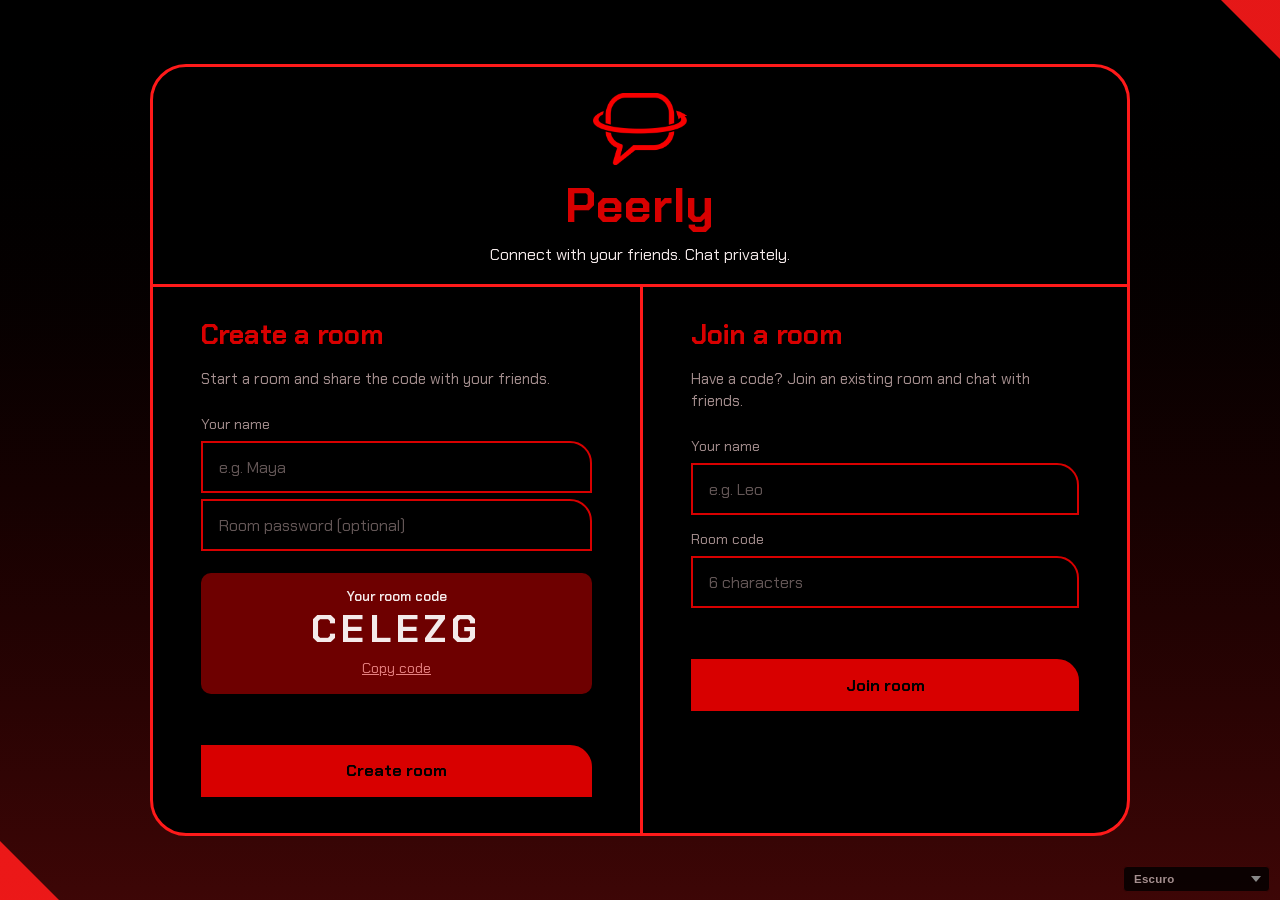
<file: index.html>
<!DOCTYPE html>
<html lang="en">
<head>
<meta charset="utf-8">
<meta name="viewport" content="width=device-width, initial-scale=1, viewport-fit=cover">
<meta name="theme-color" content="#8f0014">
<link rel="manifest" href="manifest.webmanifest">
<title>Peerly</title>
<link href="https://fonts.googleapis.com/css2?family=Chakra+Petch:wght@400;500;600;700&display=swap" rel="stylesheet">
<link rel="stylesheet" href="css/themes.css?v=12">
<link rel="stylesheet" href="css/base.css">
<link rel="stylesheet" href="css/login.css">
<link rel="icon" href="icon.png" type="image/png">
<script src="js/theme.js?v=12"></script>
</head>
<body>

<section id="login">
  <div class="card">
    <header>
      <img src="logo.png"/>
      <h1>Peerly</h1>
      <p>Connect with your friends. Chat privately.</p>
    </header>
    <div class="cols">
      <div class="col">
        <h2>Create a room</h2>
        <p class="sub">Start a room and share the code with your friends.</p>
        <div class="field">
          <label for="cName">Your name</label>
          <input class="input" id="cName" maxlength="20" autocomplete="nickname" placeholder="e.g. Maya">
          <input class="input" id="cPass" type="password" autocomplete="new-password"
          placeholder="Room password (optional)" aria-label="Room password (optional)">
        </div>
        
        <div class="codebox">
          <small>Your room code</small>
          <strong id="newCode" aria-live="polite">------</strong>
          <button type="button" id="copyBtn">Copy code</button>
        </div>
        <p class="err" id="cErr" role="alert"></p>
        <button class="btn" id="createBtn">Create room</button>
      </div>
      <div class="col">
        <h2>Join a room</h2>
        <p class="sub">Have a code? Join an existing room and chat with friends.</p>
        <div class="field">
          <label for="jName">Your name</label>
          <input class="input" id="jName" maxlength="20" autocomplete="nickname" placeholder="e.g. Leo">
        </div>
        <div class="field">
          <label for="jCode">Room code</label>
          <input class="input" id="jCode" maxlength="6" autocapitalize="characters" autocomplete="off" placeholder="6 characters">
        </div>
        <p class="err" id="jErr" role="alert"></p>
        <button class="btn" id="joinBtn">Join room</button>
      </div>
    </div>
  </div>
</section>

<div class="themePick"><select class="themeSelect" aria-label="Theme" title="Theme"></select></div>

<script src="js/config.js"></script>
<script src="js/login.js"></script>
<script src="js/pwa.js"></script>
</body>
</html>
</file>
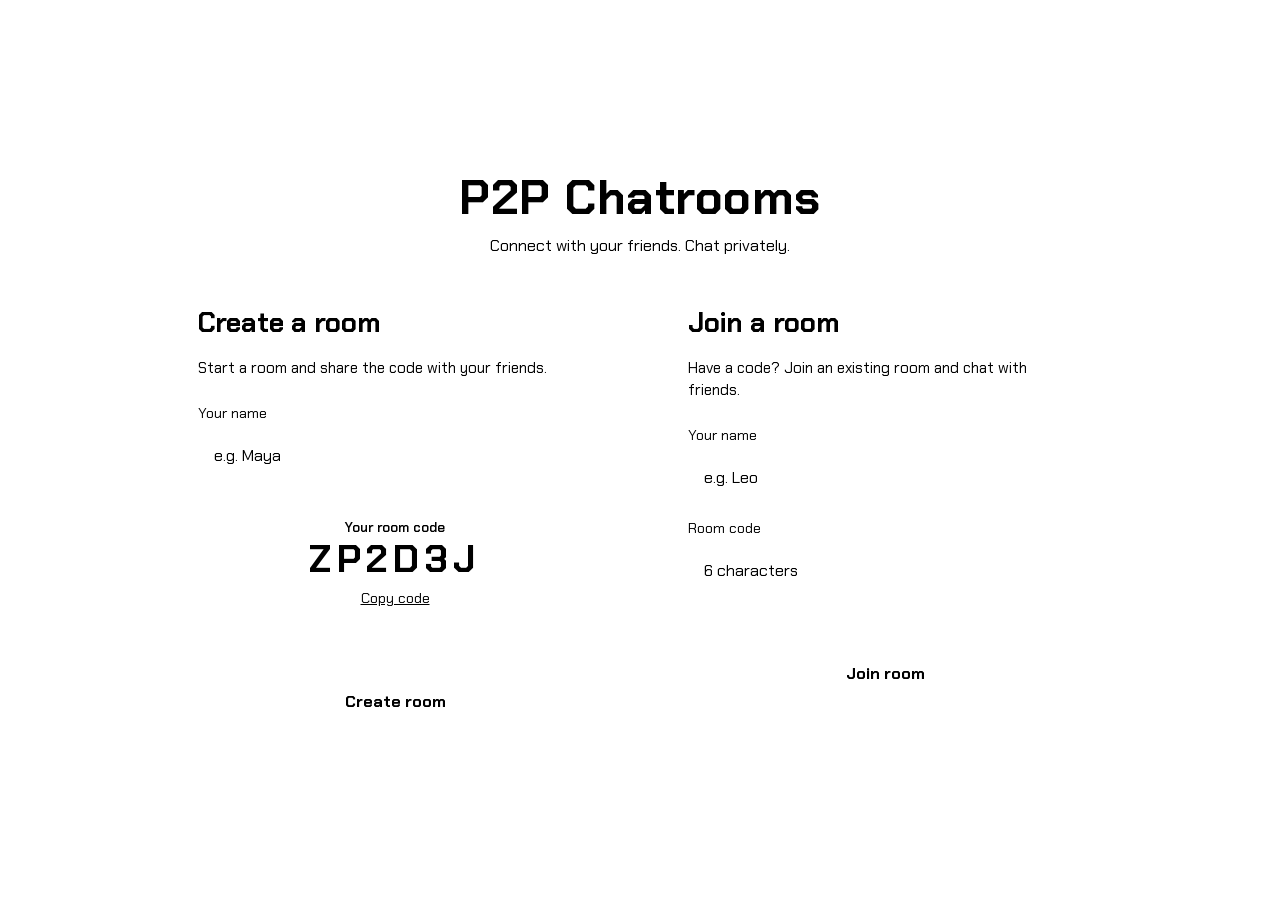
<file: login.html>
<!DOCTYPE html>
<html lang="en">
<head>
<meta charset="utf-8">
<meta name="viewport" content="width=device-width, initial-scale=1, viewport-fit=cover">
<title>P2P Chatrooms</title>
<link href="https://fonts.googleapis.com/css2?family=Chakra+Petch:wght@400;500;600;700&display=swap" rel="stylesheet">
<link rel="stylesheet" href="css/base.css">
<link rel="stylesheet" href="css/login.css">
</head>
<body>

<section id="login">
  <div class="card">
    <header>
      <h1>P2P Chatrooms</h1>
      <p>Connect with your friends. Chat privately.</p>
    </header>
    <div class="cols">
      <div class="col">
        <h2>Create a room</h2>
        <p class="sub">Start a room and share the code with your friends.</p>
        <div class="field">
          <label for="cName">Your name</label>
          <input class="input" id="cName" maxlength="20" autocomplete="nickname" placeholder="e.g. Maya">
        </div>
        <div class="codebox">
          <small>Your room code</small>
          <strong id="newCode" aria-live="polite">------</strong>
          <button type="button" id="copyBtn">Copy code</button>
        </div>
        <p class="err" id="cErr" role="alert"></p>
        <button class="btn" id="createBtn">Create room</button>
      </div>
      <div class="col">
        <h2>Join a room</h2>
        <p class="sub">Have a code? Join an existing room and chat with friends.</p>
        <div class="field">
          <label for="jName">Your name</label>
          <input class="input" id="jName" maxlength="20" autocomplete="nickname" placeholder="e.g. Leo">
        </div>
        <div class="field">
          <label for="jCode">Room code</label>
          <input class="input" id="jCode" maxlength="6" autocapitalize="characters" autocomplete="off" placeholder="6 characters">
        </div>
        <p class="err" id="jErr" role="alert"></p>
        <button class="btn" id="joinBtn">Join room</button>
      </div>
    </div>
  </div>
</section>

<script src="js/config.js"></script>
<script src="js/login.js"></script>
</body>
</html>
</file>
<file: css/themes.css>
/* ============================================================
   Peerly themes. Colors only: every rule in the other
   stylesheets reads these variables, no layout lives here.

   Per theme you set 9 values; the rest is derived from them.
   ============================================================ */

/* 10. Escuro: the classic dark theme (default) */
:root, :root[data-theme="escuro"]{
  color-scheme:dark;
  --bg:#050000; --panel:#000; --line:#ff1a1a; --red:#d80000; --deep:#6e0000;
  --text:#f4eaea; --muted:#a58f8f; --ok:#3ddc84; --on-accent:#000;
  --err:#ff7a7a; --speak:#7dffb0;
}

/* ---------- derived values (shared by every theme) ---------- */
:root, :root[data-theme]{
  --hover:color-mix(in srgb,var(--red) 14%,var(--panel));
  --border:color-mix(in srgb,var(--line) 24%,var(--panel));
  --border-soft:color-mix(in srgb,var(--line) 15%,var(--panel));
  --dot:color-mix(in srgb,var(--muted) 30%,var(--panel));
  --dot-line:color-mix(in srgb,var(--muted) 50%,var(--panel));
  --poll-bg:color-mix(in srgb,var(--text) 18%,var(--panel));
  --poll-hover:color-mix(in srgb,var(--text) 28%,var(--panel));
  --leave-bg:color-mix(in srgb,var(--red) 28%,var(--panel));
  --login-from:var(--panel);
  --login-to:color-mix(in srgb,var(--line) 24%,var(--panel));
  --link:color-mix(in srgb,var(--red) 45%,var(--text));
  --placeholder:color-mix(in srgb,var(--muted) 60%,var(--panel));
}

/* ===================== THEMED PALETTES ===================== */

/* 1. Mercenary: warm brown and burnt orange */
:root[data-theme="mercenary"]{
  color-scheme:dark;
  --bg:#1c1713; --panel:#2a231d; --line:#8f6f45; --red:#e0643a; --deep:#6b2f1e;
  --text:#f3e5c8; --muted:#b39f80; --ok:#6fcf6a; --on-accent:#1b1511;
  --err:#ff8a6a; --speak:#8fe08a;
}

/* 2. Island Life: cream and leaf green (light) */
:root[data-theme="island-life"]{
  color-scheme:light;
  --bg:#f4ecd2; --panel:#fffaec; --line:#6cc48a; --red:#2b9157; --deep:#cdeccd;
  --text:#5a4630; --muted:#8a7a60; --ok:#2e9e5b; --on-accent:#ffffff;
  --err:#c2443a; --speak:#1fbf6d;
}

/* 3. Operator: steel blue and tactical yellow */
:root[data-theme="operator"]{
  color-scheme:dark;
  --bg:#101318; --panel:#1a1e25; --line:#4f7ab8; --red:#f0b23a; --deep:#3a3318;
  --text:#e8e6df; --muted:#8f959e; --ok:#7fd35a; --on-accent:#13161b;
  --err:#ff8a7a; --speak:#9be97a;
}

/* 4. Test Chamber: lab white and safety orange (light) */
:root[data-theme="test-chamber"]{
  color-scheme:light;
  --bg:#dde3e8; --panel:#f8fafb; --line:#2f3a44; --red:#d95f00; --deep:#cfe6f7;
  --text:#1d252c; --muted:#5b6872; --ok:#1e88e5; --on-accent:#ffffff;
  --err:#c62828; --speak:#1e88e5;
}

/* 5. Cubelands: dirt and grass */
:root[data-theme="cubelands"]{
  color-scheme:dark;
  --bg:#1d1812; --panel:#2a2117; --line:#5aa832; --red:#5fb336; --deep:#4a3622;
  --text:#eadfc8; --muted:#a8987a; --ok:#7bd44a; --on-accent:#0f1f08;
  --err:#ff8470; --speak:#9af06a;
}

/* 6. Speed Rush: electric blue and gold */
:root[data-theme="speed-rush"]{
  color-scheme:dark;
  --bg:#050f2e; --panel:#0a1b52; --line:#2c75ff; --red:#ffd21f; --deep:#143a9c;
  --text:#ffffff; --muted:#9bb4f0; --ok:#4cf09a; --on-accent:#0a1030;
  --err:#ff8a8a; --speak:#4cf09a;
}

/* 7. Neon Nights: neon magenta and cyan on night violet */
:root[data-theme="neon-nights"]{
  color-scheme:dark;
  --bg:#080510; --panel:#110a1f; --line:#05d9e8; --red:#ff2a6d; --deep:#4a1048;
  --text:#f1f1ff; --muted:#8d84b3; --ok:#fcee0a; --on-accent:#0a0512;
  --err:#ff7aa0; --speak:#fcee0a;
}

/* 8. Space Command: amber console, holo blue, deep space */
:root[data-theme="space-command"]{
  color-scheme:dark;
  --bg:#03060b; --panel:#080e17; --line:#2f8fe0; --red:#ff8a1f; --deep:#10345a;
  --text:#dbeaff; --muted:#7f9bb8; --ok:#3ddc84; --on-accent:#1a0d00;
  --err:#ff8a7a; --speak:#6fe9ff;
}

/* 9. Containment: hazard amber on facility olive */
:root[data-theme="containment"]{
  color-scheme:dark;
  --bg:#0d100a; --panel:#161a10; --line:#ff8c00; --red:#ff9a1a; --deep:#44350c;
  --text:#f2e6bf; --muted:#9a9570; --ok:#8fe03a; --on-accent:#140f00;
  --err:#ff8a6a; --speak:#b6f060;
}

/* ====================== GENERAL THEMES ===================== */

/* 11. Deep Ocean: deep blue and turquoise */
:root[data-theme="deep-ocean"]{
  color-scheme:dark;
  --bg:#02101b; --panel:#061b2b; --line:#14b8c4; --red:#1fd1c2; --deep:#0b4a6b;
  --text:#dff6ff; --muted:#7fb0c4; --ok:#3ddc84; --on-accent:#02161c;
  --err:#ff8a8a; --speak:#7dffe0;
}

/* 12. Sakura: soft pink and cream (light) */
:root[data-theme="sakura"]{
  color-scheme:light;
  --bg:#fff0ea; --panel:#fffaf4; --line:#f0a0b8; --red:#d0517c; --deep:#fbd6e2;
  --text:#4a2b36; --muted:#95707c; --ok:#3a9d6a; --on-accent:#ffffff;
  --err:#c2334f; --speak:#2fb57a;
}

/* 13. Arctic: icy blue (light) */
:root[data-theme="arctic"]{
  color-scheme:light;
  --bg:#e4f1fa; --panel:#f7fcff; --line:#79bde6; --red:#1d79bb; --deep:#cde6f6;
  --text:#12324a; --muted:#587a93; --ok:#1f9d6b; --on-accent:#ffffff;
  --err:#c23b3b; --speak:#17b27c;
}

/* 14. Starlight: midnight blue and lavender */
:root[data-theme="starlight"]{
  color-scheme:dark;
  --bg:#080a22; --panel:#0f1236; --line:#9a89ff; --red:#b8a6ff; --deep:#2b2872;
  --text:#ece9ff; --muted:#a09bd0; --ok:#6be3b4; --on-accent:#13103a;
  --err:#ff9ab0; --speak:#8ff0cf;
}

/* 15. Mystic Forest: dark green and natural tones */
:root[data-theme="mystic-forest"]{
  color-scheme:dark;
  --bg:#09130e; --panel:#112019; --line:#6a9a5e; --red:#86b87c; --deep:#2f4125;
  --text:#e6efdc; --muted:#9bb09a; --ok:#a6d96a; --on-accent:#0c1a10;
  --err:#ffa08a; --speak:#c1f27a;
}
</file>
<file: css/base.css>
:root{
    box-sizing:border-box;
  padding-top:env(safe-area-inset-top,0px); padding-bottom:env(safe-area-inset-bottom,0px);
}
html{scroll-padding-top:env(safe-area-inset-top,0px)}
*,*::before,*::after{box-sizing:inherit}
html,body{height:100%;margin:0}
body{background:var(--bg);color:var(--text);font-family:"Chakra Petch","Segoe UI",system-ui,sans-serif;line-height:1.45}
button,input{font:inherit;color:inherit}
:focus-visible{outline:2px solid var(--text);outline-offset:2px}
[hidden]{display:none!important}

/* theme picker: bottom-right on the login page, bottom of the left sidebar in the room.
   Tinted by the current theme so it blends in. */
.themePick{position:fixed;right:10px;bottom:calc(8px + env(safe-area-inset-bottom,0px));z-index:200}
.left .themePick{position:static;flex:none;padding:8px}
.themeSelect{
  appearance:none;-webkit-appearance:none;
  height:26px;width:100%;min-width:120px;max-width:170px;padding:0 24px 0 10px;border-radius:4px;
  border:1px solid var(--border);
  background:color-mix(in srgb,var(--panel) 80%,transparent)
    url("data:image/svg+xml,%3Csvg xmlns='http://www.w3.org/2000/svg' width='10' height='6'%3E%3Cpath d='M0 0l5 6 5-6z' fill='%23888'/%3E%3C/svg%3E") no-repeat right 8px center;
  color:var(--muted);font-size:.72rem;font-weight:600;letter-spacing:.02em;cursor:pointer;
  transition:border-color .15s,color .15s;
}
.themeSelect:hover,.themeSelect:focus-visible{border-color:var(--red);color:var(--text)}
.themeSelect option,.themeSelect optgroup{background:var(--panel);color:var(--text)}
</file>
<file: css/login.css>
/* ---------- Login ---------- */
#login{min-height:100%;display:grid;place-items:center;padding:24px;position:relative;overflow:hidden;
  background:linear-gradient(180deg,var(--login-from) 0%,var(--login-to) 100%)}
#login::before,#login::after{content:"";position:absolute;width:140px;height:520px;background:
  linear-gradient(90deg,var(--line) 0 55%,transparent 55% 70%,var(--line) 70% 100%);transform:rotate(-45deg);opacity:.9;pointer-events:none}
#login::before{top:-250px;right:-120px}
#login::after{bottom:-250px;left:-120px}
.card{position:relative;z-index:1;width:min(980px,100%);background:var(--panel);border:3px solid var(--line);border-radius:36px;overflow:hidden}
.card header{text-align:center;padding:26px 16px 18px;border-bottom:3px solid var(--line)}
.card h1{margin:0;font-size:clamp(2rem,5vw,3rem);color:var(--red);letter-spacing:.01em}
.card header p{margin:2px 0 0}
.cols{display:grid;grid-template-columns:1fr 1fr}
.col{padding:28px clamp(20px,4vw,48px) 36px;display:flex;flex-direction:column;gap:14px}
.col+.col{border-left:3px solid var(--line)}
.col h2{margin:0;color:var(--red);font-size:1.7rem}
.col .sub{margin:0 0 10px;color:var(--muted);font-size:.95rem}
label{font-size:.9rem;color:var(--muted)}
.field{display:flex;flex-direction:column;gap:6px}
.input,.btn{border-radius:0 22px 0 0;height:52px;width:100%;padding:0 16px;border:2px solid var(--red);background:var(--panel)}
.input::placeholder{color:var(--placeholder)}
.btn{background:var(--red);color:var(--on-accent);font-weight:700;cursor:pointer;margin-top:6px;transition:background .15s}
.btn:hover{background:var(--line)}
.codebox{background:var(--deep);border-radius:10px;padding:14px 16px;text-align:center;margin-top:8px}
.codebox small{display:block;font-weight:600}
.codebox strong{display:block;font-size:2.4rem;letter-spacing:.14em;line-height:1.15}
.codebox button{margin-top:6px;background:none;border:0;color:var(--link);text-decoration:underline;cursor:pointer;font-size:.9rem}
.err{min-height:1.2em;margin:0;color:var(--err);font-size:.9rem}
@media(max-width:720px){.cols{grid-template-columns:1fr}.col+.col{border-left:0;border-top:3px solid var(--line)}}
img{width: 10%; height: 10%;}
</file>
